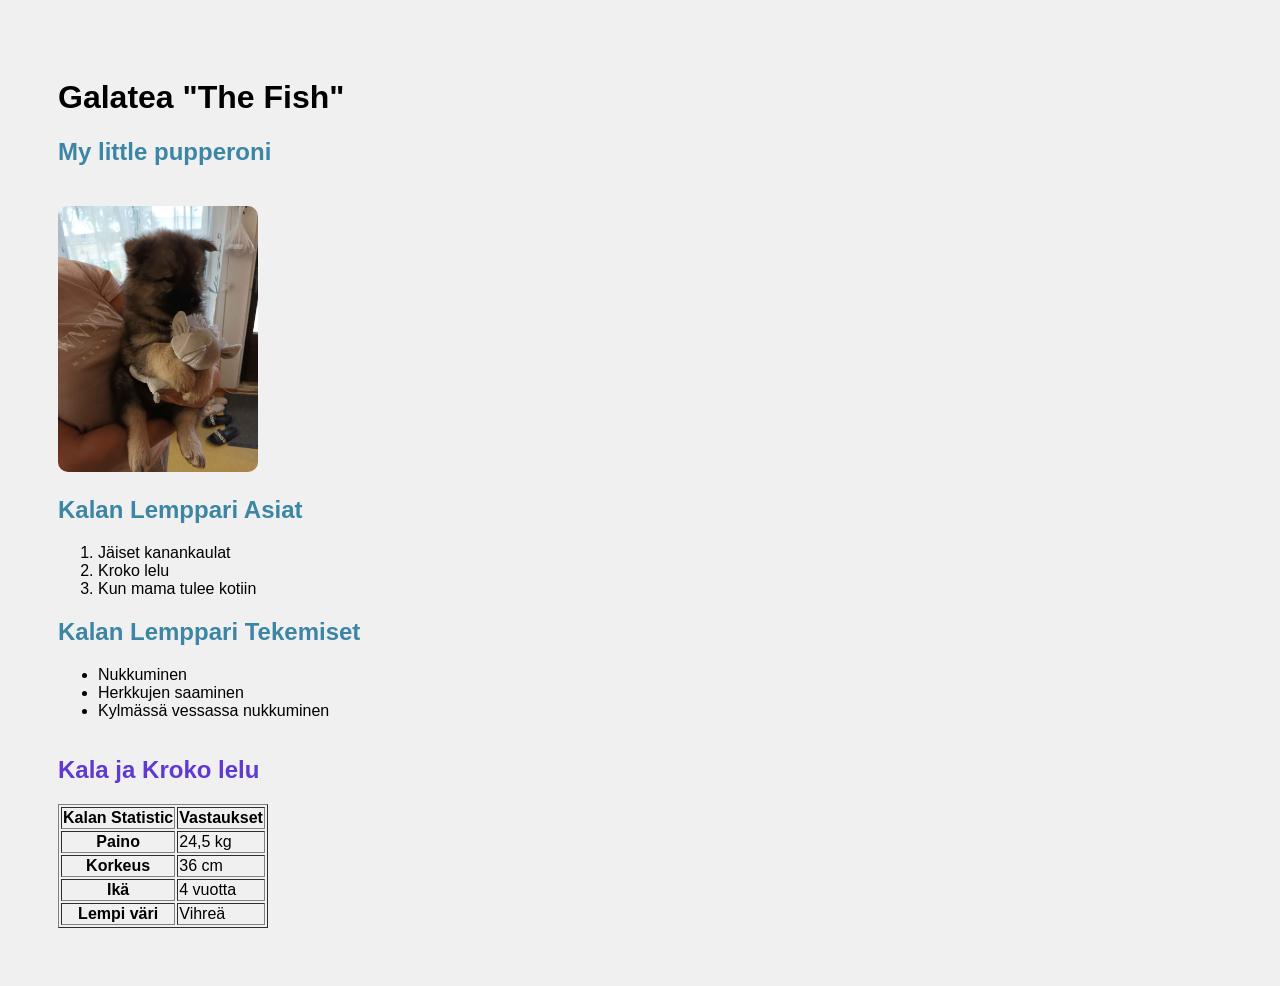
<file: WS_01/index.html>
<!DOCTYPE html>
<html lang="en">
<head>
    <meta charset="UTF-8">
    <meta name="viewport" content="width=device-width, initial-scale=1.0">
    <title>Document</title>

</head>
<body>
    <h1>Galatea "The Fish"</h1>
    <h2>My little pupperoni</h2>
       <style>
        
        body {
            background-color: #f0f0f0;
            font-family: Arial, sans-serif;
            padding: 50px;
        }
        h1 {
            color: S#6dd4e1;
        }
        h2 {
            color: #3b86a4;
        }
        img {
            max-width: 100%;
            height: auto;
            border-radius: 10px;
            margin-top: 20px;
        }
        a{ margin-top: auto;
            margin-bottom: 20px;
            display: inline-block;
            text-decoration: none;
            color: #3b86a4;
            font-weight: bold;
        }
        </style>

<img src="./Galatea the fish.jpg" alt="Galatea 'The Fish'" width="200" height="500"/>

<h2>Kalan Lemppari Asiat</h2>
    <ol>
        <li>Jäiset kanankaulat</li>
        <li>Kroko lelu</li>
        <li>Kun mama tulee kotiin</li>
    </ol>
    
    <h2>Kalan Lemppari Tekemiset</h2>
    <ul>
        <li>Nukkuminen</li>
        <li>Herkkujen saaminen</li>
        <li>Kylmässä vessassa nukkuminen</li>
    </ul>
   <a href="https://imgur.com/a/f9vddcK" style="display: inline-block; margin-top: 20px; margin-bottom: 20px;font-size: 24px; color: #5e3ad2; text-decoration: none;">
    Kala ja Kroko lelu
</a>

    <table border="1">
    <tr>
        <th>Kalan Statistic</th>
        <th>Vastaukset</th>
    </tr>
  <tr>
    <th>Paino</th>
    <td>24,5 kg</td>
  </tr>
  <tr>
    <th>Korkeus</th>
    <td>36 cm</td>
  </tr>
  <tr>
    <th>Ikä</th>
    <td>4 vuotta</td>
  </tr>
  <tr>
    <th>Lempi väri</th>
    <td>Vihreä</td>
  </tr>
    </table>
</body>
</html>
</file>
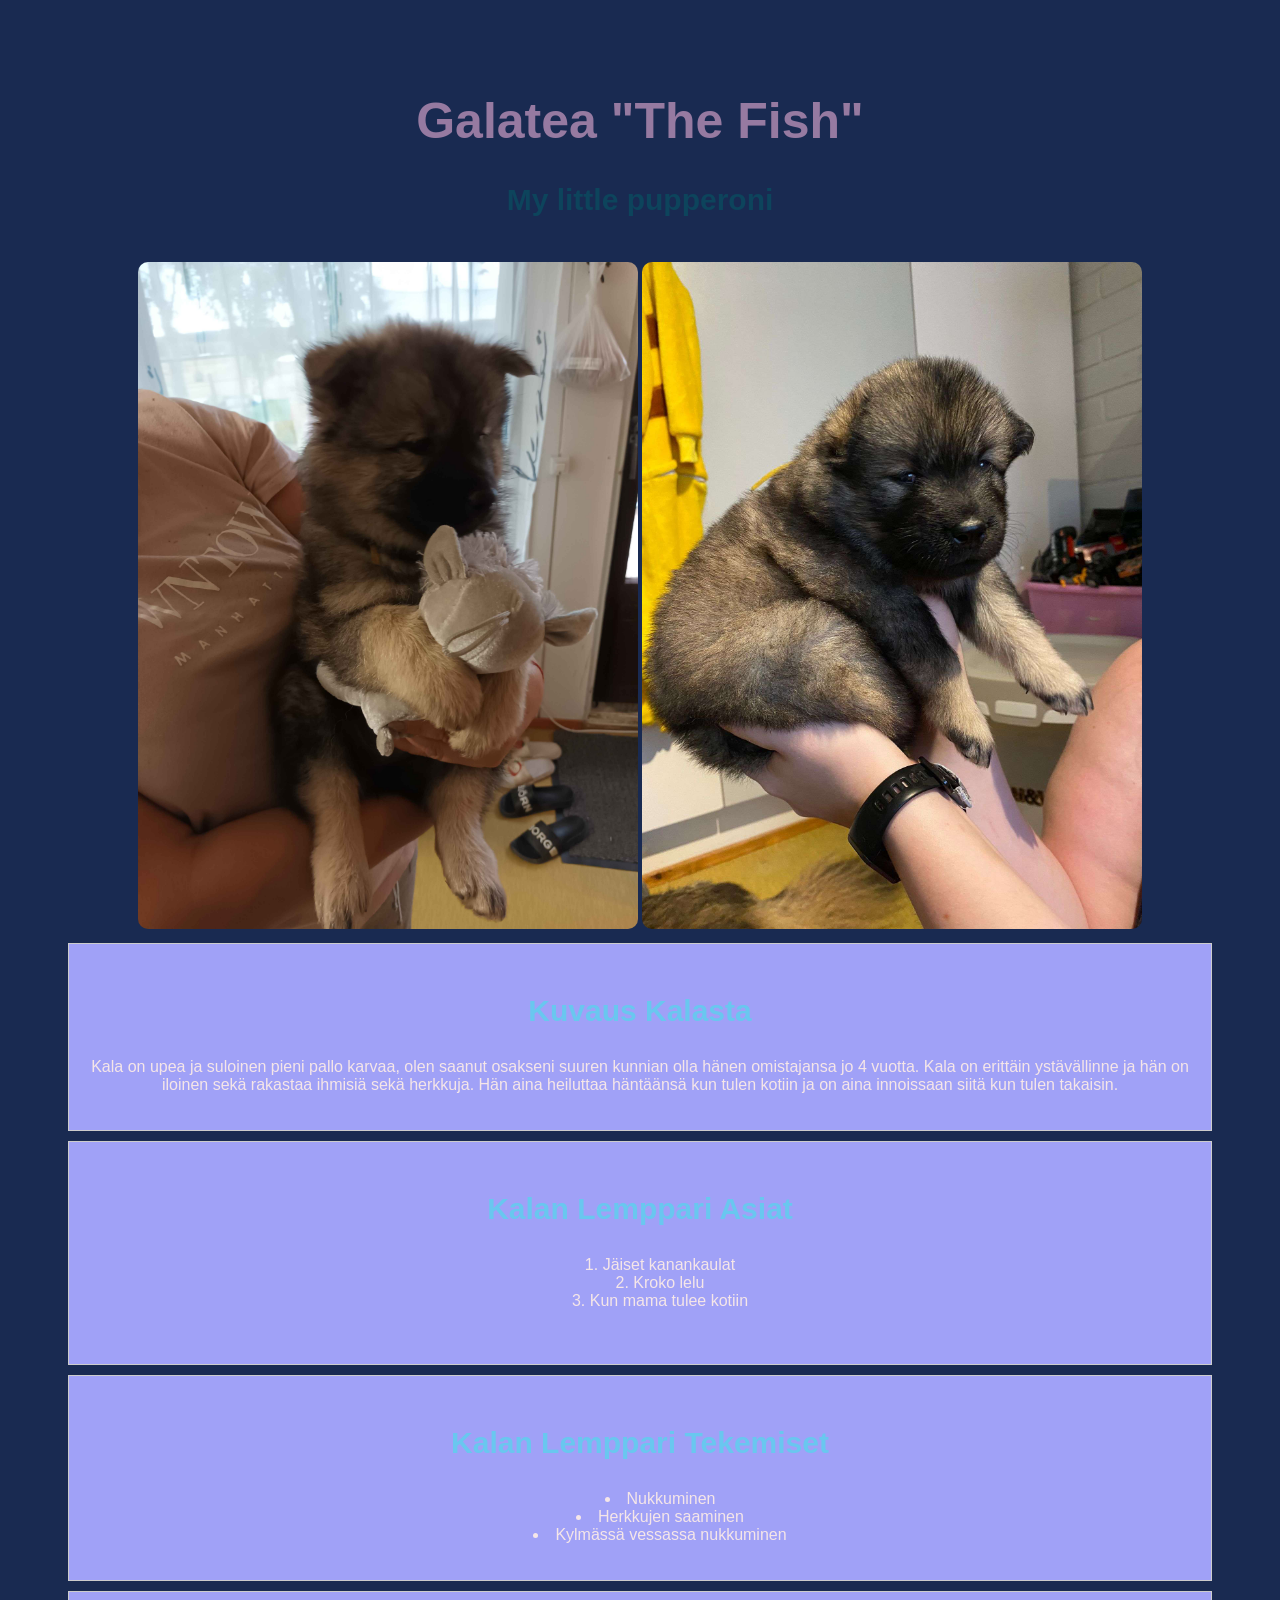
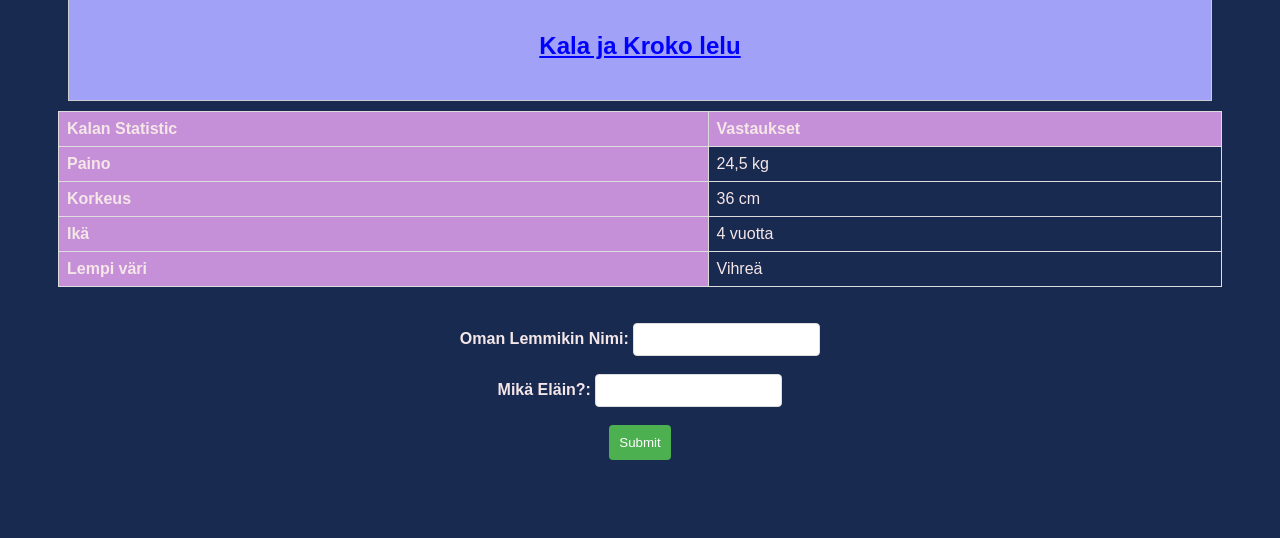
<file: WS_02/index.html>
<!DOCTYPE html>
<html lang="en">
<head>
    <link rel="stylesheet" href="style.css">
    <meta charset="UTF-8">
    <meta name="viewport" content="width=device-width, initial-scale=1.0">
    <title>Document</title>

</head>
<body>
    <h1>Galatea "The Fish"</h1>
    <h2>My little pupperoni</h2>

<img src="./Galatea the fish.jpg" alt="Galatea 'The Fish'" width="500" />
<img src="./Kala_The_Fish_02.jpg" alt="Galatea 'The Fish2'" width="500" />

<div class="content-box">
  <h3>Kuvaus Kalasta</h3>
  <p>Kala on upea ja suloinen pieni pallo karvaa, olen saanut osakseni suuren kunnian olla hänen omistajansa jo 4 vuotta. Kala on erittäin ystävällinne ja hän on iloinen sekä rakastaa ihmisiä sekä herkkuja. Hän aina heiluttaa häntäänsä kun tulen kotiin ja on aina innoissaan siitä kun tulen takaisin.</p>
  </div>
  <style>
  .content-box {
  padding: 20px;
  margin: 10px;
  background-color: #a0a1f7;
  border: 1px solid #ccc;
}
</style>

<div class="content-box">
<h3>Kalan Lemppari Asiat</h3>

    <ol>
        <li>Jäiset kanankaulat</li>
        <li>Kroko lelu</li>
        <li>Kun mama tulee kotiin</li>
    </ol>  
<br>
</div>
<div class="content-box">
    <h3>Kalan Lemppari Tekemiset</h3>
    
    <ul>
        <li>Nukkuminen</li>
        <li>Herkkujen saaminen</li>
        <li>Kylmässä vessassa nukkuminen</li>
    </ul>
</div>

   <div class="content-box"> 
   <a href="https://imgur.com/a/f9vddcK" style="display: inline-block; margin-top: 20px; margin-bottom: 20px;font-size: 24px; color: #0000FF; text-decoration: underline;">
    Kala ja Kroko lelu
   </a>
   </div>

    <table border="1">
    <tr>
        <th>Kalan Statistic</th>
        <th>Vastaukset</th>
    </tr>
  <tr>
    <th>Paino</th>
    <td>24,5 kg</td>
  </tr>
  <tr>
    <th>Korkeus</th>
    <td>36 cm</td>
  </tr>
  <tr>
    <th>Ikä</th>
    <td>4 vuotta</td>
  </tr>
  <tr>
    <th>Lempi väri</th>
    <td>Vihreä</td>
  </tr>
    </table>
<br>
<br>
<form>
    <label for="name">Oman Lemmikin Nimi:</label>
    <input type="text" id="name" name="name"><br><br>
    <label for="email">Mikä Eläin?:</label>
    <input type="email" id="email" name="email"><br><br>
    <input type="submit" value="Submit">
    </form>



</body>
</html>
</file>
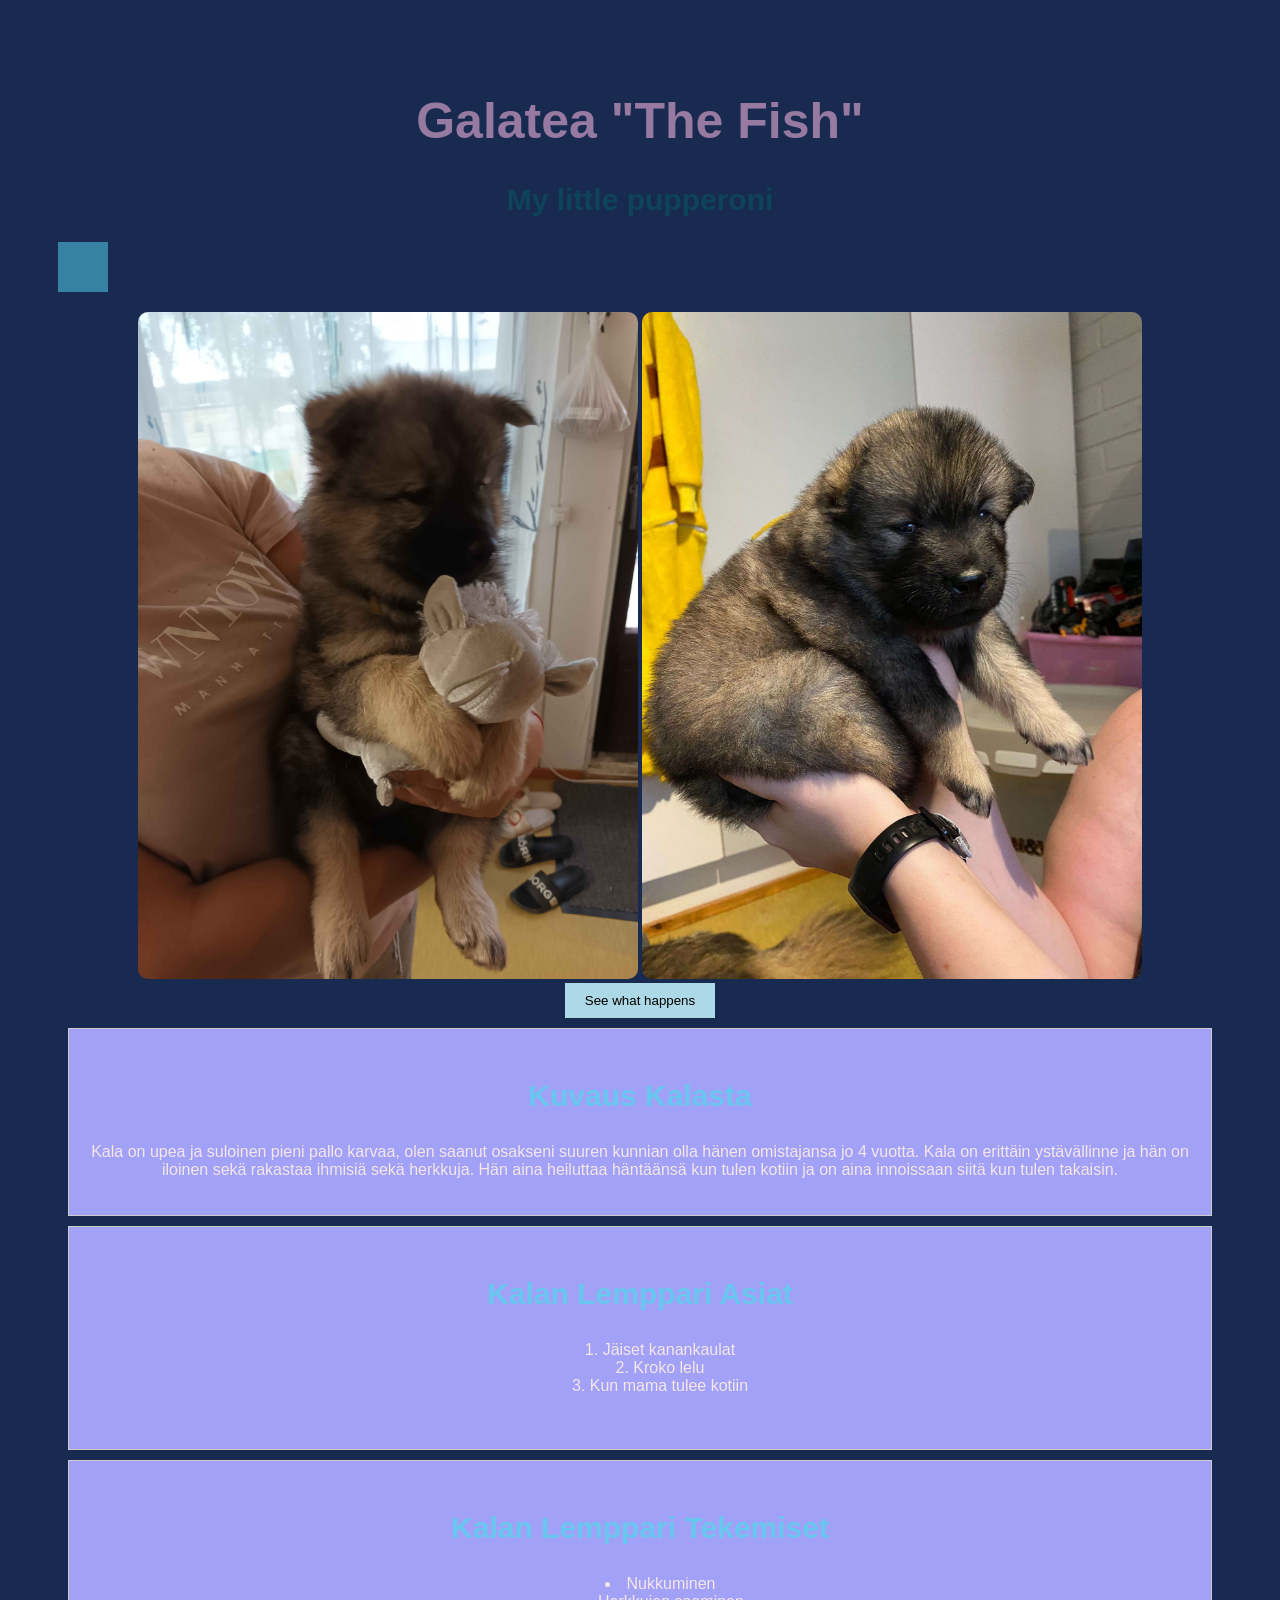
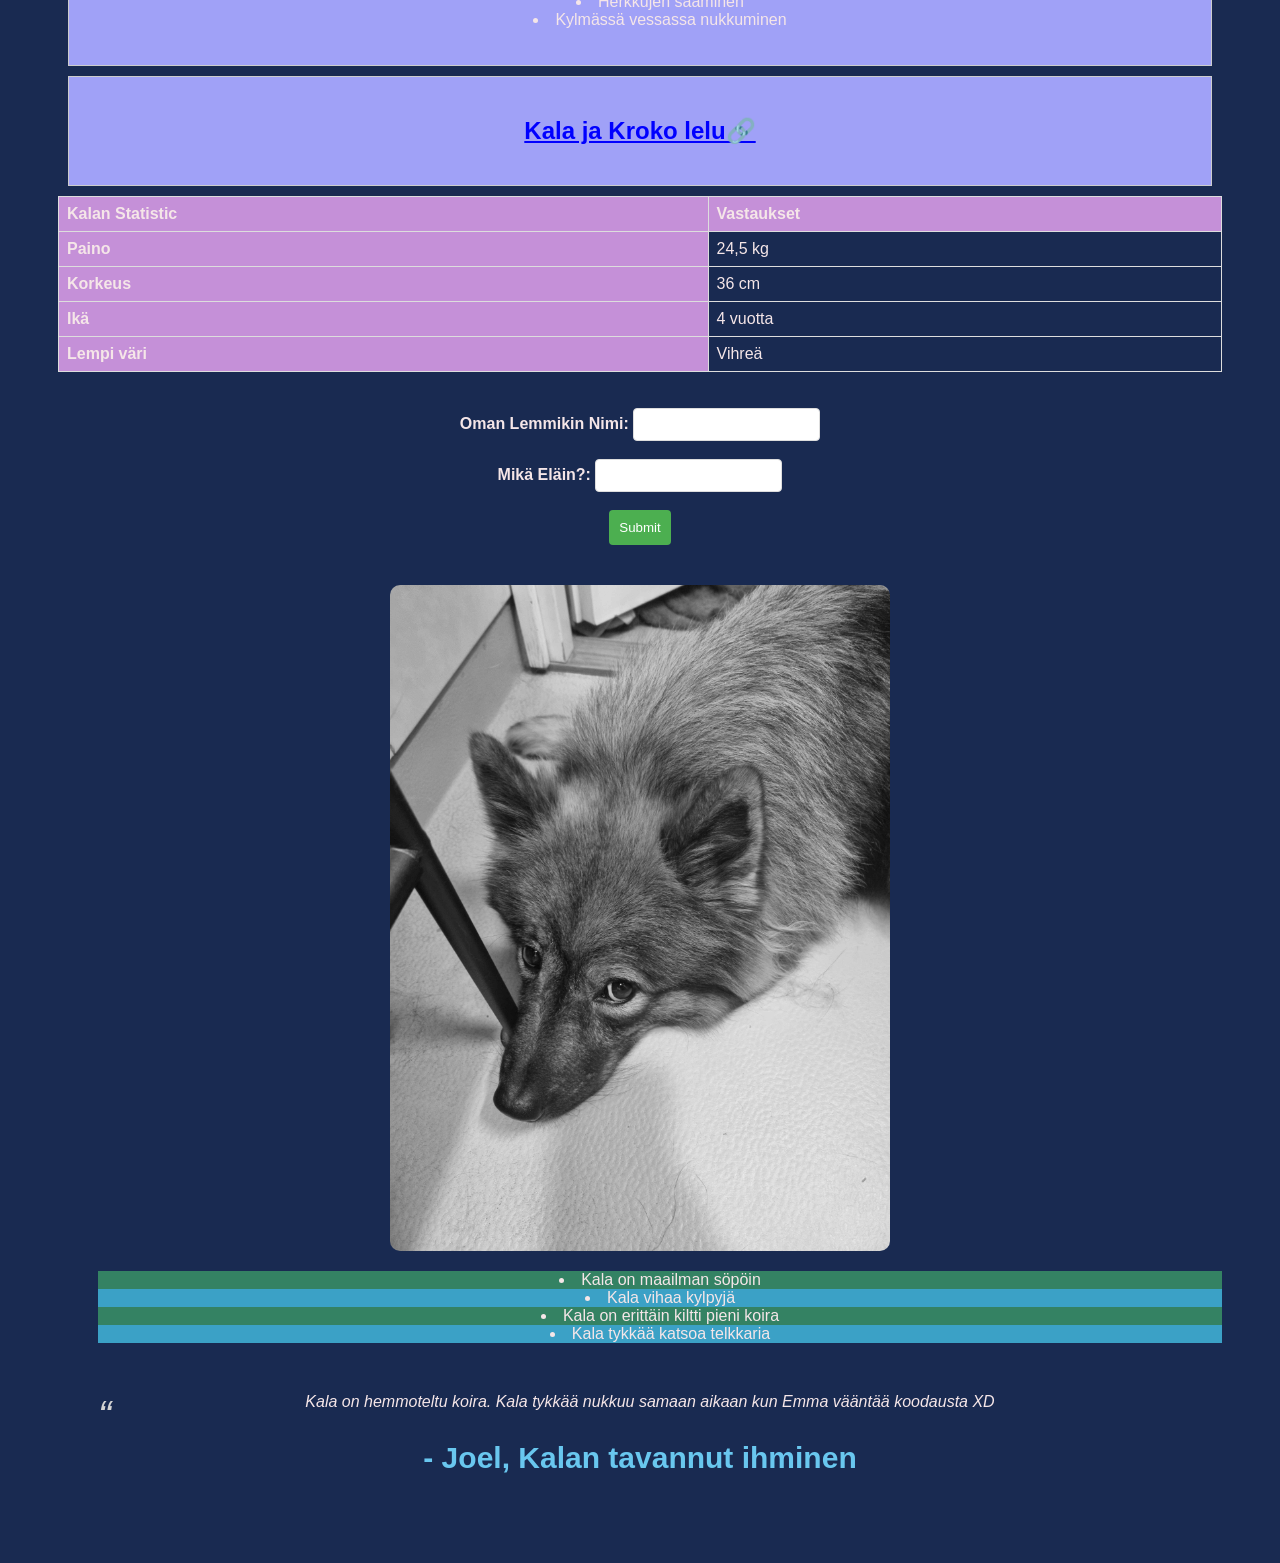
<file: WS_03/index.html>
<!DOCTYPE html>
<html lang="en">
<head>
    <link rel="stylesheet" href="style.css">
    <meta charset="UTF-8">
    <meta name="viewport" content="width=device-width, initial-scale=1.0">
    <title>Document</title>

</head>
<body>

    <h1>Galatea "The Fish"</h1>
    <h2>My little pupperoni</h2>

    <div class="animation-box"></div>

<img src="./Kuvat/Galatea the fish.jpg" alt="Galatea 'The Fish'" width="500" />
<img src="./Kuvat/Kala_The_Fish_02.jpg" alt="Galatea 'The Fish2'" width="500" />
<br>

<button class="transition-button">See what happens</button>

<div class="content-box">
  <h3>Kuvaus Kalasta</h3>
  <p>Kala on upea ja suloinen pieni pallo karvaa, olen saanut osakseni suuren kunnian olla hänen omistajansa jo 4 vuotta. Kala on erittäin ystävällinne ja hän on iloinen sekä rakastaa ihmisiä sekä herkkuja. Hän aina heiluttaa häntäänsä kun tulen kotiin ja on aina innoissaan siitä kun tulen takaisin.</p>
  </div>
  <style>
  .content-box {
  padding: 20px;
  margin: 10px;
  background-color: #a0a1f7;
  border: 1px solid #ccc;
}
</style>

<div class="content-box">
<h3>Kalan Lemppari Asiat</h3>

    <ol>
        <li>Jäiset kanankaulat</li>
        <li>Kroko lelu</li>
        <li>Kun mama tulee kotiin</li>
    </ol>  
<br>
</div>
<div class="content-box">
    <h3>Kalan Lemppari Tekemiset</h3>
    
    <ul>
        <li>Nukkuminen</li>
        <li>Herkkujen saaminen</li>
        <li>Kylmässä vessassa nukkuminen</li>
    </ul>
</div>

   <div class="content-box"> 
   <a href="https://imgur.com/a/f9vddcK" style="display: inline-block; margin-top: 20px; margin-bottom: 20px;font-size: 24px; color: #0000FF; text-decoration: underline;">
    Kala ja Kroko lelu🔗
   </a>
   </div>

    <table border="1">
    <tr>
        <th>Kalan Statistic</th>
        <th>Vastaukset</th>
    </tr>
  <tr>
    <th>Paino</th>
    <td>24,5 kg</td>
  </tr>
  <tr>
    <th>Korkeus</th>
    <td>36 cm</td>
  </tr>
  <tr>
    <th>Ikä</th>
    <td>4 vuotta</td>
  </tr>
  <tr>
    <th>Lempi väri</th>
    <td>Vihreä</td>
  </tr>
    </table>
<br>
<br>
<form>
    <label for="name">Oman Lemmikin Nimi:</label>
    <input type="text" id="name" name="name"><br><br>
    <label for="email">Mikä Eläin?:</label>
    <input type="email" id="email" name="email"><br><br>
    <input type="submit" value="Submit">
    </form>

<img src="./Kuvat/Kala the Fish 03.jpg" alt="Kala the Fish 03"  width="500" class="filter-image">

    <ul class="pseudo-list">
        <li>Kala on maailman söpöin</li>
        <li>Kala vihaa kylpyjä</li>
        <li>Kala on erittäin kiltti pieni koira</li>
        <li>Kala tykkää katsoa telkkaria</li>
      </ul>
      <br>
      <blockquote class="quote">
       Kala on hemmoteltu koira. Kala tykkää nukkuu samaan aikaan kun Emma vääntää koodausta XD
      </blockquote>
      <h3>- Joel, Kalan tavannut ihminen</h3>
</body>
</html>
</file>
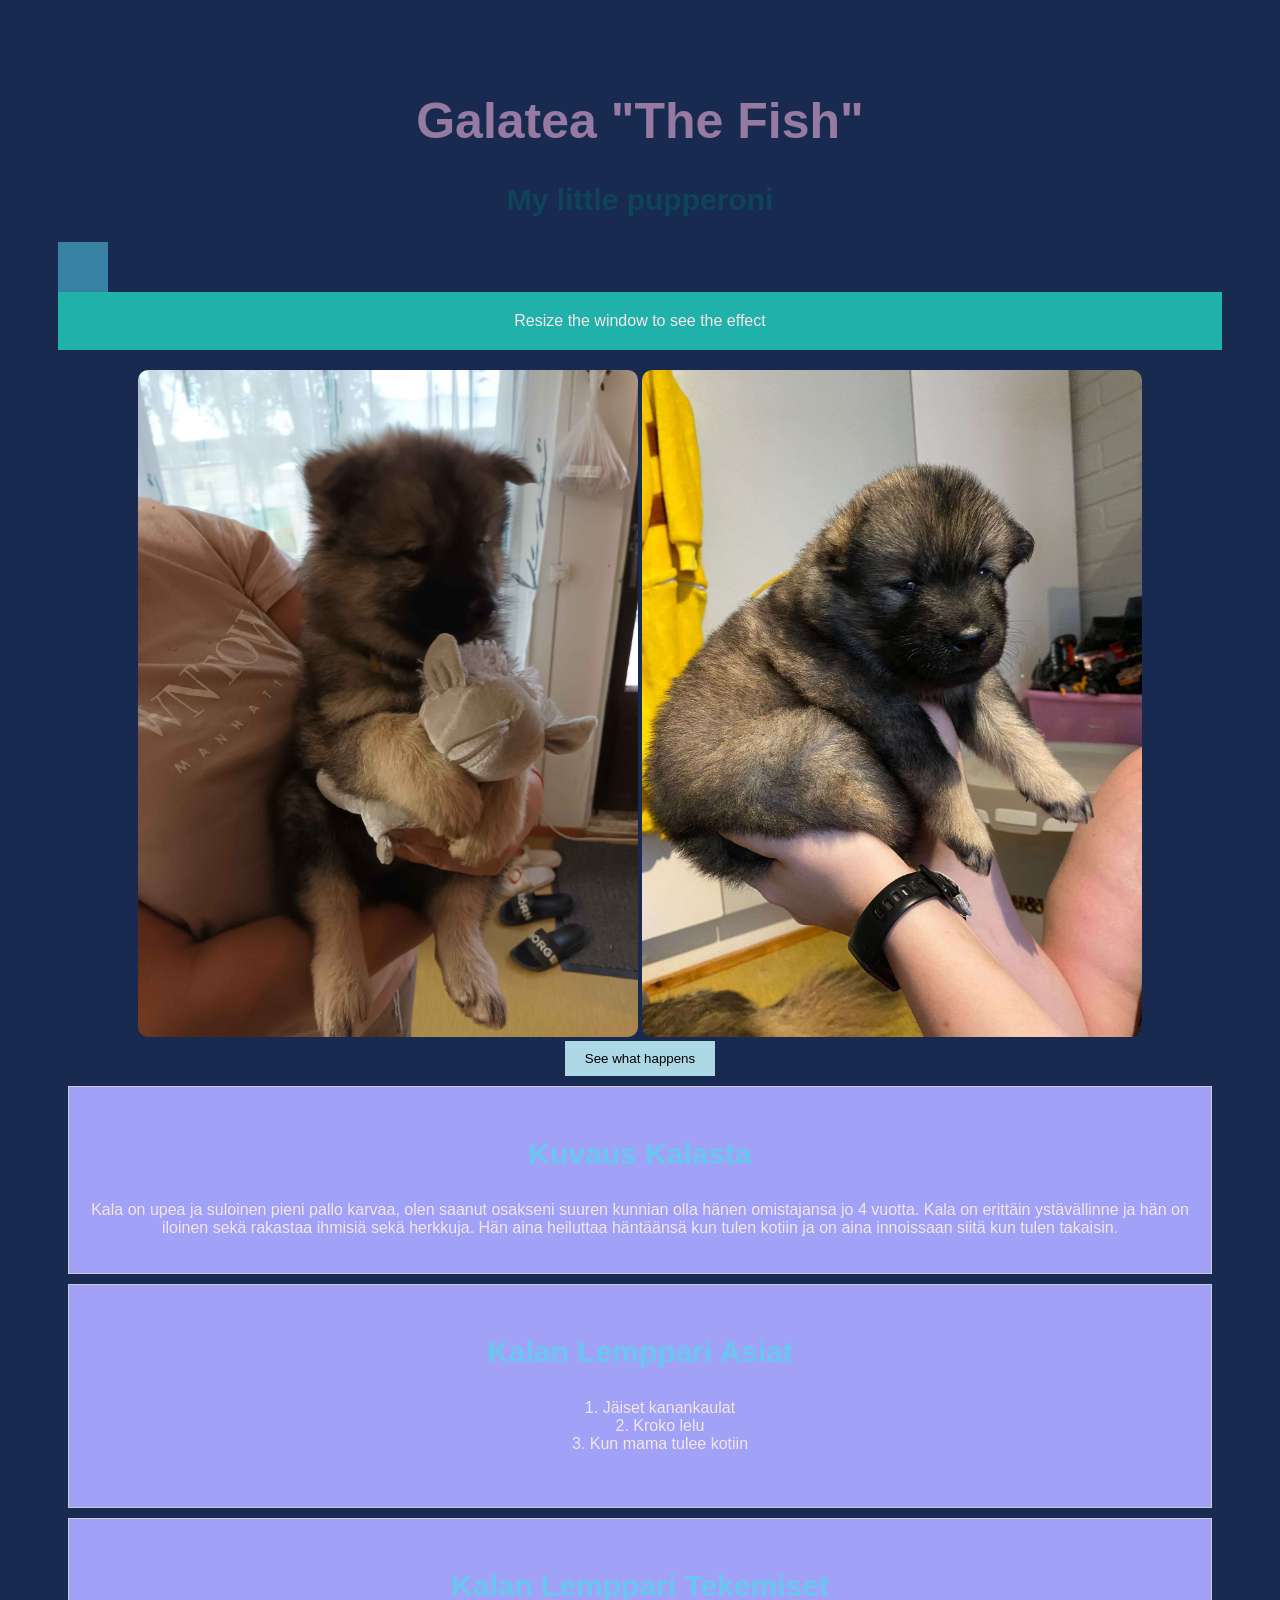
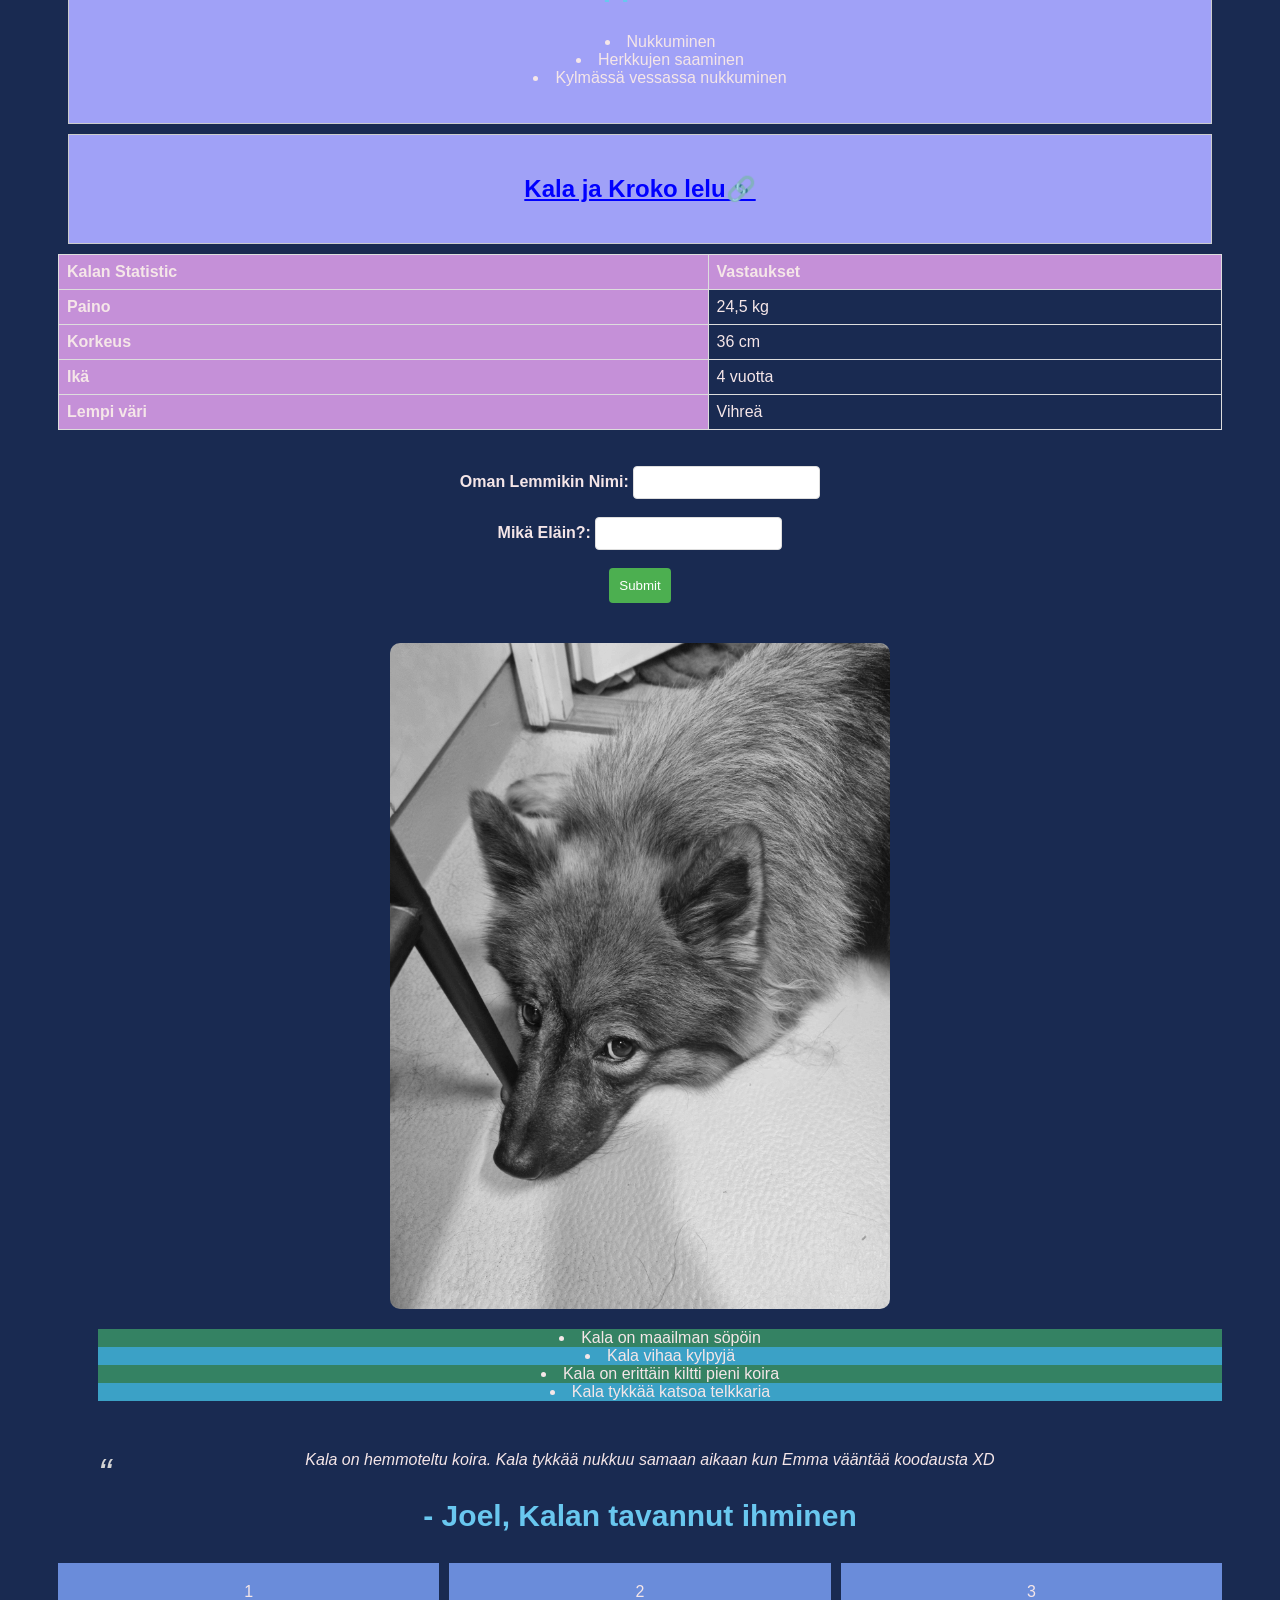
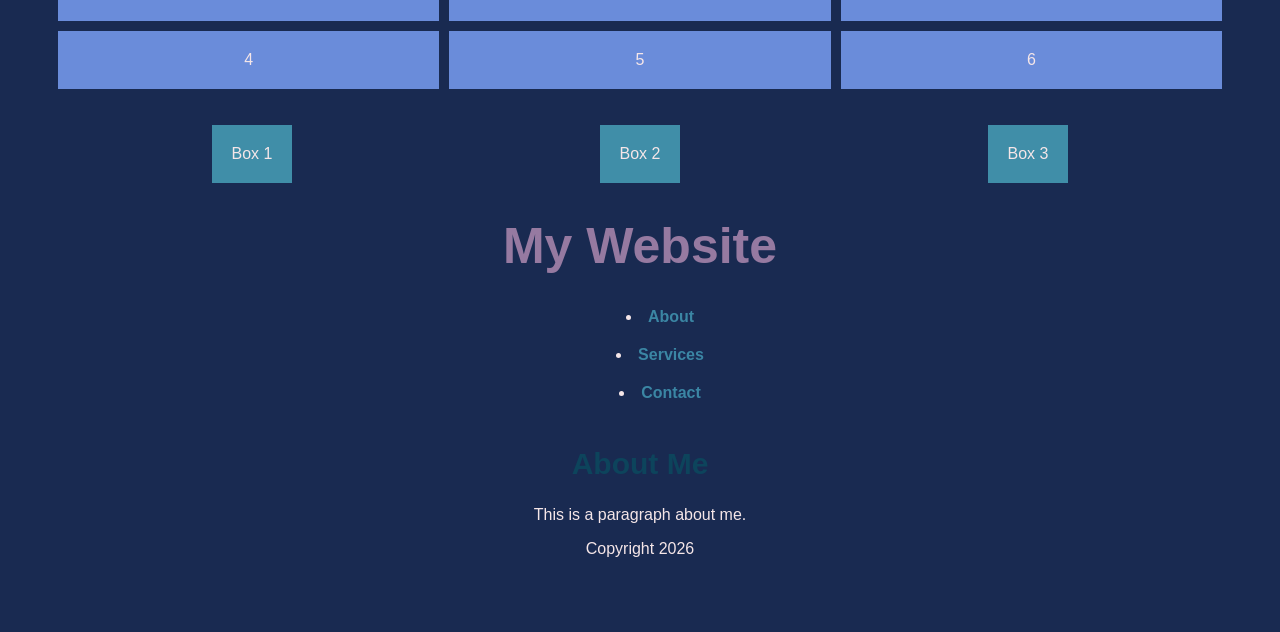
<file: WS_04/index.html>
<!DOCTYPE html>
<html lang="en">
<head>
    <link rel="stylesheet" href="style.css">
    <meta charset="UTF-8">
    <meta name="viewport" content="width=device-width, initial-scale=1.0">
    <title>Document</title>

</head>
<body>

    <h1>Galatea "The Fish"</h1>
    <h2>My little pupperoni</h2>

    <div class="animation-box"></div>
<div class="responsive-box">Resize the window to see the effect</div>
<img src="./Kuvat/Galatea the fish.jpg" alt="Galatea 'The Fish'" width="500" />
<img src="./Kuvat/Kala_The_Fish_02.jpg" alt="Galatea 'The Fish2'" width="500" />
<br>

<button class="transition-button">See what happens</button>

<div class="content-box">
  <h3>Kuvaus Kalasta</h3>
  <p>Kala on upea ja suloinen pieni pallo karvaa, olen saanut osakseni suuren kunnian olla hänen omistajansa jo 4 vuotta. Kala on erittäin ystävällinne ja hän on iloinen sekä rakastaa ihmisiä sekä herkkuja. Hän aina heiluttaa häntäänsä kun tulen kotiin ja on aina innoissaan siitä kun tulen takaisin.</p>
  </div>
  <style>
  .content-box {
  padding: 20px;
  margin: 10px;
  background-color: #a0a1f7;
  border: 1px solid #ccc;
}
</style>

<div class="content-box">
<h3>Kalan Lemppari Asiat</h3>

    <ol>
        <li>Jäiset kanankaulat</li>
        <li>Kroko lelu</li>
        <li>Kun mama tulee kotiin</li>
    </ol>  
<br>
</div>
<div class="content-box">
    <h3>Kalan Lemppari Tekemiset</h3>
    
    <ul>
        <li>Nukkuminen</li>
        <li>Herkkujen saaminen</li>
        <li>Kylmässä vessassa nukkuminen</li>
    </ul>
</div>

   <div class="content-box"> 
   <a href="https://imgur.com/a/f9vddcK" style="display: inline-block; margin-top: 20px; margin-bottom: 20px;font-size: 24px; color: #0000FF; text-decoration: underline;">
    Kala ja Kroko lelu🔗
   </a>
   </div>

    <table border="1">
    <tr>
        <th>Kalan Statistic</th>
        <th>Vastaukset</th>
    </tr>
  <tr>
    <th>Paino</th>
    <td>24,5 kg</td>
  </tr>
  <tr>
    <th>Korkeus</th>
    <td>36 cm</td>
  </tr>
  <tr>
    <th>Ikä</th>
    <td>4 vuotta</td>
  </tr>
  <tr>
    <th>Lempi väri</th>
    <td>Vihreä</td>
  </tr>
    </table>
<br>
<br>
<form>
    <label for="name">Oman Lemmikin Nimi:</label>
    <input type="text" id="name" name="name"><br><br>
    <label for="email">Mikä Eläin?:</label>
    <input type="email" id="email" name="email"><br><br>
    <input type="submit" value="Submit">
    </form>

<img src="./Kuvat/Kala the Fish 03.jpg" alt="Kala the Fish 03"  width="500" class="filter-image">

    <ul class="pseudo-list">
        <li>Kala on maailman söpöin</li>
        <li>Kala vihaa kylpyjä</li>
        <li>Kala on erittäin kiltti pieni koira</li>
        <li>Kala tykkää katsoa telkkaria</li>
      </ul>
      <br>
      <blockquote class="quote">
       Kala on hemmoteltu koira. Kala tykkää nukkuu samaan aikaan kun Emma vääntää koodausta XD
      </blockquote>
      <h3>- Joel, Kalan tavannut ihminen</h3>
      <header>
        <div class="grid-container">
  <div class="grid-item">1</div>
  <div class="grid-item">2</div>
  <div class="grid-item">3</div>
  <div class="grid-item">4</div>
  <div class="grid-item">5</div>
  <div class="grid-item">6</div>
</div>
<br>
<br>
<div class="flex-container">
  <div class="box">Box 1</div>
  <div class="box">Box 2</div>
  <div class="box">Box 3</div>
</div>

  <h1>My Website</h1>
  <nav>
    <ul>
      <li><a href="#about">About</a></li>
      <li><a href="#services">Services</a></li>
      <li><a href="#contact">Contact</a></li>
    </ul>
  </nav>
</header>

<main>
  <section id="about">
    <h2>About Me</h2>
    <p>This is a paragraph about me.</p>
  </section>
</main>

<footer>
  <p>Copyright 2026</p>
</footer>
</body>
</html>
</file>
<file: WS_02/style.css>
body {
            background-color: #192A51;
            font-family: Arial, sans-serif;
            padding: 50px;
            text-align: center;
            color: #F5E6E8
          
            
        }
        h1 {
            color:#967AA1;
            font-size: 50px;
        }
        h2 {
            color: #0d445c;
            font-size: 30px;

        }
        h3 {
            color: #69c7ef;
            font-size: 30px;
        }
        form {
            margin-bottom: 20px;
            
        }
        img {
            max-width: 100%;
            height: auto;
            border-radius: 10px;
            margin-top: 20px;
        }
        a{ margin-top: auto;
            margin-bottom: 20px;
            display: inline-block;
            text-decoration: none;
            color: #3b86a4;
            font-weight: bold;
        }
        ul {
            text-align: center;
            list-style-position: inside;
        }
        ol {
            text-align: center;
            list-style-position: inside;
        }
        .ordered-list {
    display: table;
    margin: 0 auto;
    padding-left: 30px;
}

    .ordered-list li {
    text-align: left;
}
table {
      width: 100%;
      border-collapse: collapse;
    }
    
    th, td {
      border: 1px solid #ddd;
      padding: 8px;
      text-align: left;
    }
    
    th {
      background-color: #c590d8;
    }
    
    form {
      flex-direction: column;
      gap: 10px;
      
    }
    
    label {
      font-weight: bold;
    }
     input[type="text"], input[type="email"] {
      padding: 8px;
      border: 1px solid #ddd;
      border-radius: 4px;
    }
    
    input[type="submit"] {
      background-color: #4CAF50;
      color: white;
      padding: 10px;
      border: none;
      border-radius: 4px;
      cursor: pointer;
    }
    
    input[type="submit"]:hover {
      background-color: #45a049;
    }
</file>
<file: WS_03/style.css>
body {
            background-color: #192A51;
            font-family: Arial, sans-serif;
            padding: 50px;
            text-align: center;
            color: #F5E6E8
          
            
        }
        h1 {
            color:#967AA1;
            font-size: 50px;
        }
        h2 {
            color: #0d445c;
            font-size: 30px;

        }
        h3 {
            color: #69c7ef;
            font-size: 30px;
        }
        form {
            margin-bottom: 20px;
            
        }
        img {
            max-width: 100%;
            height: auto;
            border-radius: 10px;
            margin-top: 20px;
        }
        a{ margin-top: auto;
            margin-bottom: 20px;
            display: inline-block;
            text-decoration: none;
            color: #3b86a4;
            font-weight: bold;
        }
        ul {
            text-align: center;
            list-style-position: inside;
        }
        ol {
            text-align: center;
            list-style-position: inside;
        }
        .ordered-list {
    display: table;
    margin: 0 auto;
    padding-left: 30px;
}

    .ordered-list li {
    text-align: left;
}
table {
      width: 100%;
      border-collapse: collapse;
    }
    
    th, td {
      border: 1px solid #ddd;
      padding: 8px;
      text-align: left;
    }
    
    th {
      background-color: #c590d8;
    }
    
    form {
      flex-direction: column;
      gap: 10px;
      
    }
    
    label {
      font-weight: bold;
    }
     input[type="text"], input[type="email"] {
      padding: 8px;
      border: 1px solid #ddd;
      border-radius: 4px;
    }
    
    input[type="submit"] {
      background-color: #4CAF50;
      color: white;
      padding: 10px;
      border: none;
      border-radius: 4px;
      cursor: pointer;
    }
    
    input[type="submit"]:hover {
      background-color: #45a049;
    }
    .transition-button {
        background-color: lightblue;
        padding: 10px 20px;
        border: none;
        cursor: pointer;
        transition: background-color 0.3s ease;
      }
      
      .transition-button:hover {
        background-color: rgb(124, 224, 88);
      }
    .animation-box {
        width: 50px;
        height: 50px;
        background-color: rgb(55, 130, 163);
        position: relative;
        animation: move 2s infinite alternate;
      }
      
      @keyframes move {
        from {
          left: 0;
        }
        to {
          left: 1100px;
        }
      }
      .pseudo-list li:nth-child(odd) {
        background-color: rgb(52, 130, 99);
      }
      
      .pseudo-list li:nth-child(even) {
        background-color: rgb(59, 161, 198);
      }

.filter-image {
        filter: grayscale(100%);
        transition: filter 0.3s ease;
      }
      
      .filter-image:hover {
        filter: grayscale(0%);
      }
    .quote {
        position: relative;
        padding-left: 20px;
        font-style: italic;
      }
      
      .quote::before {
        content: '“';
        font-size: 40px;
        position: absolute;
        left: 0;
        top: 0;
        color: lightgray;
      }
</file>
<file: WS_04/style.css>
body {
            background-color: #192A51;
            font-family: Arial, sans-serif;
            padding: 50px;
            text-align: center;
            color: #F5E6E8
          
            
        }
        h1 {
            color:#967AA1;
            font-size: 50px;
        }
        h2 {
            color: #0d445c;
            font-size: 30px;

        }
        h3 {
            color: #69c7ef;
            font-size: 30px;
        }
        form {
            margin-bottom: 20px;
            
        }
        img {
            max-width: 100%;
            height: auto;
            border-radius: 10px;
            margin-top: 20px;
        }
        a{ margin-top: auto;
            margin-bottom: 20px;
            display: inline-block;
            text-decoration: none;
            color: #3b86a4;
            font-weight: bold;
        }
        ul {
            text-align: center;
            list-style-position: inside;
        }
        ol {
            text-align: center;
            list-style-position: inside;
        }
        .ordered-list {
    display: table;
    margin: 0 auto;
    padding-left: 30px;
}

    .ordered-list li {
    text-align: left;
}
table {
      width: 100%;
      border-collapse: collapse;
    }
    
    th, td {
      border: 1px solid #ddd;
      padding: 8px;
      text-align: left;
    }
    
    th {
      background-color: #c590d8;
    }
    
    form {
      flex-direction: column;
      gap: 10px;
      
    }
    
    label {
      font-weight: bold;
    }
     input[type="text"], input[type="email"] {
      padding: 8px;
      border: 1px solid #ddd;
      border-radius: 4px;
    }
    
    input[type="submit"] {
      background-color: #4CAF50;
      color: white;
      padding: 10px;
      border: none;
      border-radius: 4px;
      cursor: pointer;
    }
    
    input[type="submit"]:hover {
      background-color: #45a049;
    }
    .transition-button {
        background-color: lightblue;
        padding: 10px 20px;
        border: none;
        cursor: pointer;
        transition: background-color 0.3s ease;
      }
      
      .transition-button:hover {
        background-color: rgb(124, 224, 88);
      }
    .animation-box {
        width: 50px;
        height: 50px;
        background-color: rgb(55, 130, 163);
        position: relative;
        animation: move 2s infinite alternate;
      }
      
      @keyframes move {
        from {
          left: 0;
        }
        to {
          left: 1100px;
        }
      }
      .pseudo-list li:nth-child(odd) {
        background-color: rgb(52, 130, 99);
      }
      
      .pseudo-list li:nth-child(even) {
        background-color: rgb(59, 161, 198);
      }

.filter-image {
        filter: grayscale(100%);
        transition: filter 0.3s ease;
      }
      
      .filter-image:hover {
        filter: grayscale(0%);
      }
    .quote {
        position: relative;
        padding-left: 20px;
        font-style: italic;
      }
      
      .quote::before {
        content: '“';
        font-size: 40px;
        position: absolute;
        left: 0;
        top: 0;
        color: lightgray;
      }
.grid-container {
  display: grid;
  grid-template-columns: repeat(3, 1fr);
  grid-gap: 10px;
}

.grid-item {
  background-color: rgb(106, 140, 218);
  padding: 20px;
  text-align: center;
}
.flex-container {
  display: flex;
  justify-content: space-around;
  align-items: center;
}

.box {
  background-color: rgb(64, 142, 168);
  padding: 20px;
  text-align: center;
}
.responsive-box {
  padding: 20px;
  text-align: center;
}

@media (max-width: 600px) {
  .responsive-box {
    background-color: lightcoral;
  }
}

@media (min-width: 601px) {
  .responsive-box {
    background-color: lightseagreen;
  }
}
</file>
